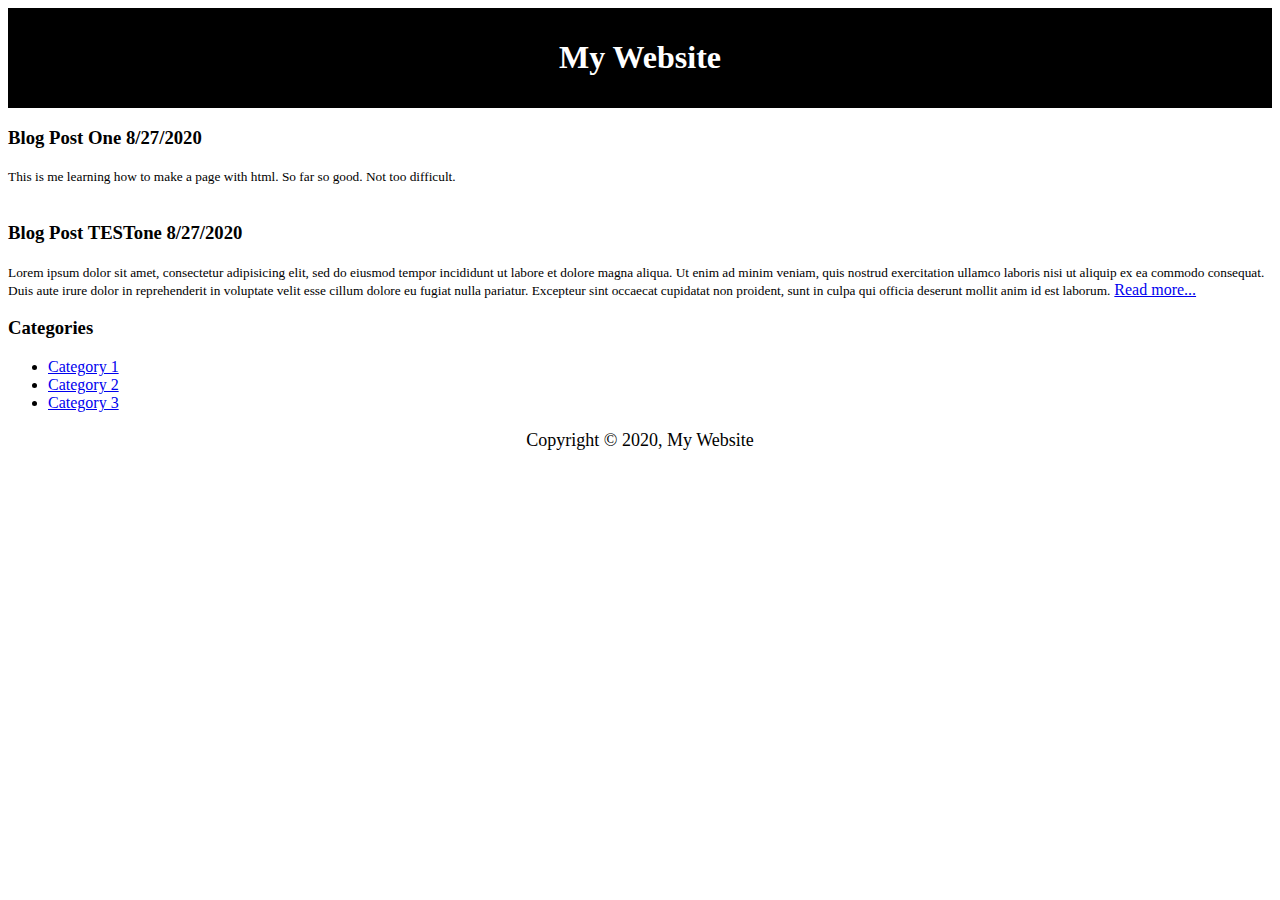
<file: Practice Files/blog.html>
<!DOCTYPE html>
<html lang="en" dir="ltr">
  <head>
    <meta charset="utf-8">
    <title>My Blog</title>
    <meta name="description" content="Awesome HTML Practice">
    <meta name="keywords" content="web design, web dev, html">
    <style type="text/css">
      #main-header{
        text-align: center;
        background-color: black;
        color: white;
        padding: 10px
      }
      #main-footer{
        text-align: center;
        font-size: 18px
      }
    </style>
  </head>
  <body>
    <header id="main-header">
      <h1>My Website</h1>
    </header>

    <section>
      <article class="">
        <h3>Blog Post One 8/27/2020</h3>
        <small>This is me learning how to make a page with html. So far so good. Not too difficult.</small>
      </article>

      <br>
      <article class="">
        <h3>Blog Post TESTone 8/27/2020</h3>
        <small>Lorem ipsum dolor sit amet, consectetur adipisicing elit, sed do eiusmod tempor incididunt ut
          labore et dolore magna aliqua. Ut enim ad minim veniam, quis nostrud exercitation ullamco laboris
          nisi ut aliquip ex ea commodo consequat. Duis aute irure dolor in reprehenderit in voluptate velit
          esse cillum dolore eu fugiat nulla pariatur. Excepteur sint occaecat cupidatat non proident, sunt
          in culpa qui officia deserunt mollit anim id est laborum.</small>
          <a href="post.html">Read more...</a>
        </article>
    </section>

    <aside>
      <h3>Categories</h3>
      <nav>
        <ul>
          <li><a href="#">Category 1</a></li>
          <li><a href="#">Category 2</a></li>
          <li><a href="#">Category 3</a></li>
        </ul>
      </nav>
    </aside>

    <footer id="main-footer"><p>Copyright &copy; 2020, My Website</p></footer>

  </body>
</html>
</file>
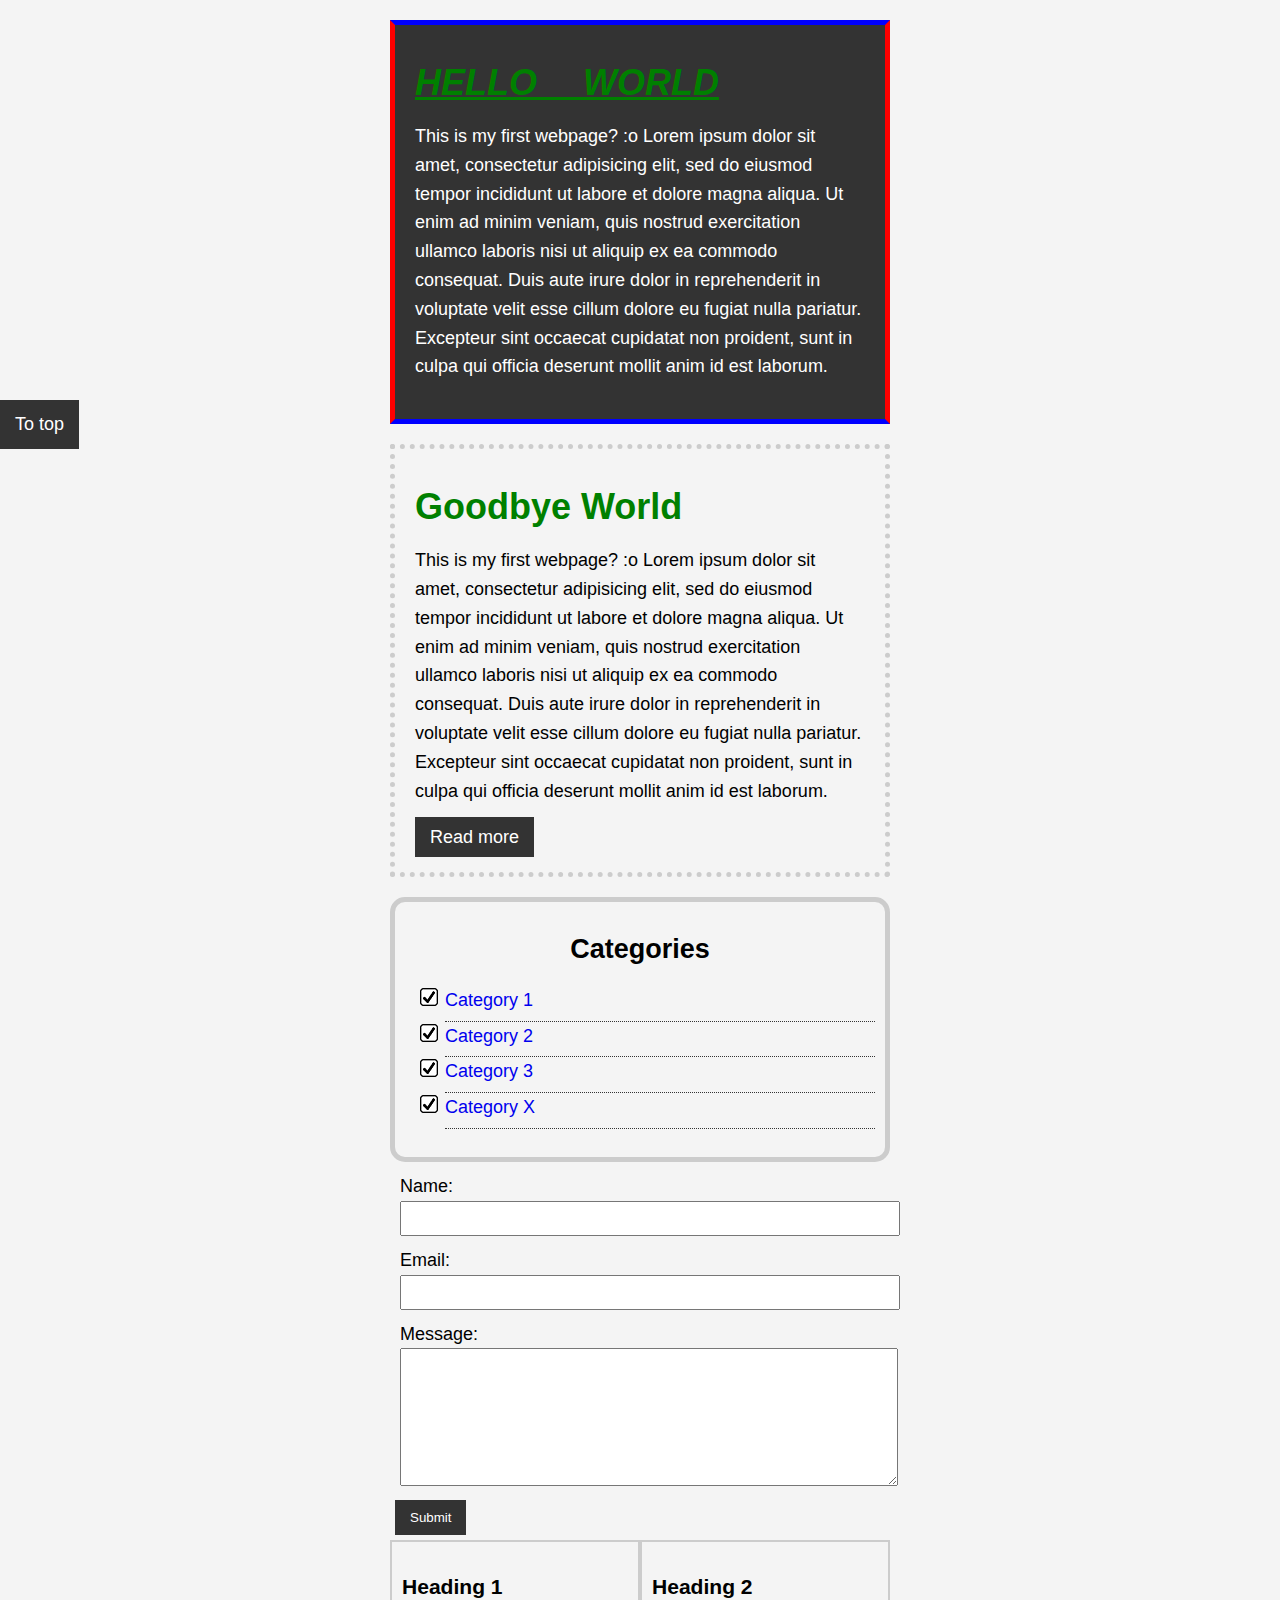
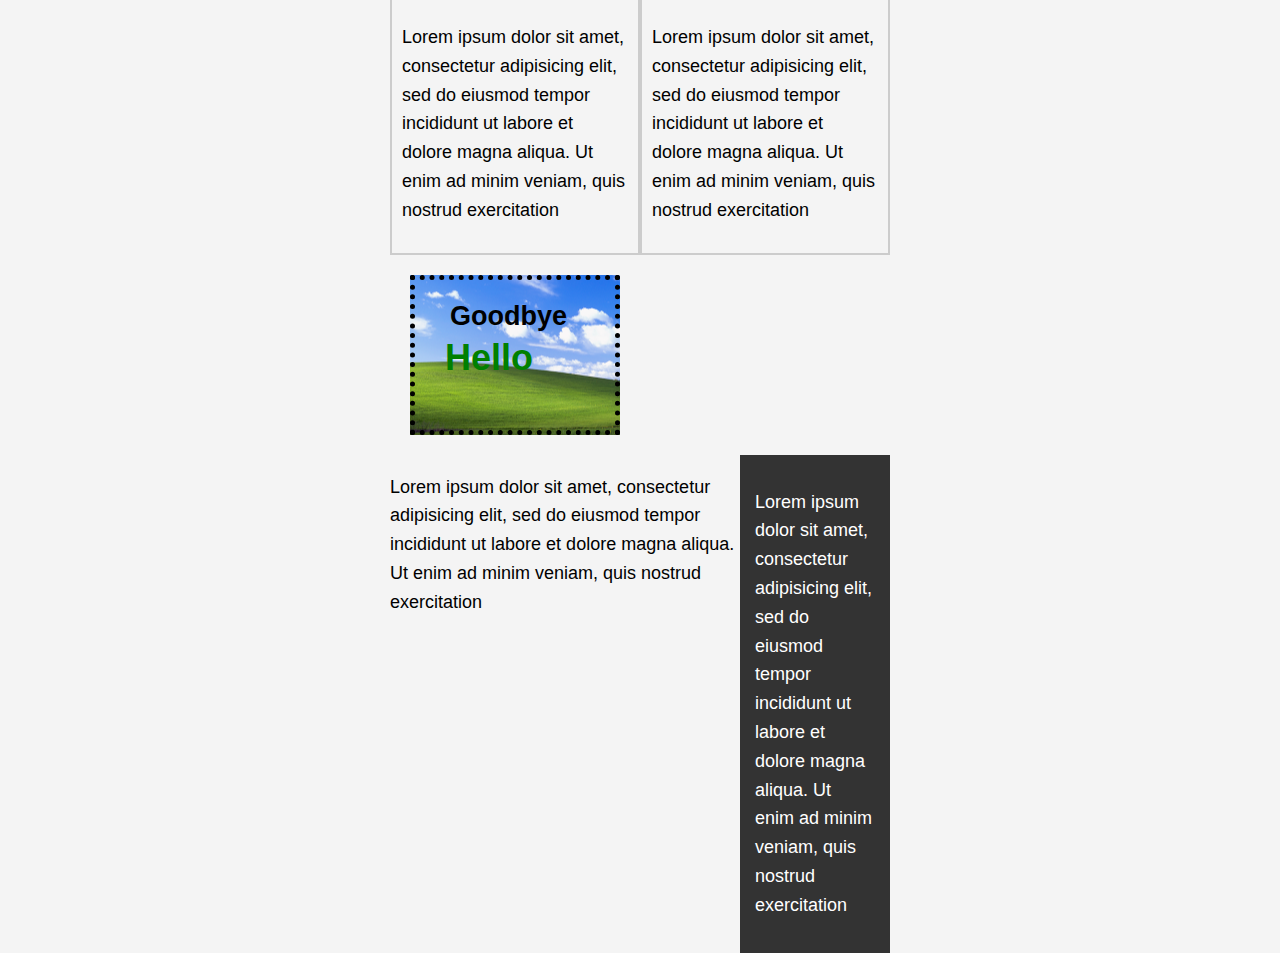
<file: Practice Files/index2.html>
<!DOCTYPE html>
<html lang="en" dir="ltr">
  <head>
    <meta charset="utf-8">
    <title>CSS Cheat Sheet</title>
    <link rel="stylesheet" type="text/css" href="style.css">
  </head>
  <body>
    <div class="container">
      <div class="box-1">
        <h1>Hello World</h1>
        <p>This is my first webpage? :o
        Lorem ipsum dolor sit amet, consectetur adipisicing elit, sed
        do eiusmod tempor incididunt ut labore et dolore magna aliqua.
        Ut enim ad minim veniam, quis nostrud exercitation ullamco
        laboris nisi ut aliquip ex ea commodo consequat. Duis aute
        irure dolor in reprehenderit in voluptate velit esse cillum
        dolore eu fugiat nulla pariatur. Excepteur sint occaecat
        cupidatat non proident, sunt in culpa qui officia deserunt
        mollit anim id est laborum.</p>
      </div>

      <div class="box-2">
        <h1>Goodbye World</h1>
        <p>This is my first webpage? :o
        Lorem ipsum dolor sit amet, consectetur adipisicing elit, sed
        do eiusmod tempor incididunt ut labore et dolore magna aliqua.
        Ut enim ad minim veniam, quis nostrud exercitation ullamco
        laboris nisi ut aliquip ex ea commodo consequat. Duis aute
        irure dolor in reprehenderit in voluptate velit esse cillum
        dolore eu fugiat nulla pariatur. Excepteur sint occaecat
        cupidatat non proident, sunt in culpa qui officia deserunt
        mollit anim id est laborum.</p>
        <a class="button" href="#">Read more</a>
      </div>

      <div class="categories">
        <h2>Categories</h2>
        <ul>
          <li><a href="#">Category 1</a></li>
          <li><a href="#">Category 2</a></li>
          <li><a href="#">Category 3</a></li>
          <li><a href="#">Category X</a></li>
        </ul>
      </div>

      <form class="my-form">
        <div class="form-group">
          <label>Name: </label>
          <input type="text" name="name">
        </div>
        <div class="form-group">
          <label>Email: </label>
          <input type="text" name="email">
        </div>
        <div class="form-group">
          <label>Message: </label>
          <textarea name="message" rows="8" cols="70"></textarea>
        </div>
        <input class="button" type="submit" name="" value="Submit">
      </form>

      <div class="block">
        <h3>Heading 1</h3>
        <p>Lorem ipsum dolor sit amet, consectetur adipisicing elit,
          sed do eiusmod tempor incididunt ut labore et dolore magna
          aliqua. Ut enim ad minim veniam, quis nostrud exercitation
        </p>
      </div>

      <div class="block">
        <h3>Heading 2</h3>
        <p>Lorem ipsum dolor sit amet, consectetur adipisicing elit,
          sed do eiusmod tempor incididunt ut labore et dolore magna
          aliqua. Ut enim ad minim veniam, quis nostrud exercitation
        </p>
      </div>

      <div class="clr"></div>

      <div class="p-box">
        <h1>Hello</h1>
        <h2>Goodbye</h2>
      </div>

      <div id="main-block">
        <p>Lorem ipsum dolor sit amet, consectetur adipisicing elit,
          sed do eiusmod tempor incididunt ut labore et dolore magna
          aliqua. Ut enim ad minim veniam, quis nostrud exercitation
        </p>
      </div>

      <div id="sidebar">
        <p>Lorem ipsum dolor sit amet, consectetur adipisicing elit,
          sed do eiusmod tempor incididunt ut labore et dolore magna
          aliqua. Ut enim ad minim veniam, quis nostrud exercitation
        </p>
      </div>

    </div> <!-- Container ends here -->

    <a class="fix-me button" href="#">To top</a>
    <div style="margin-top:500px;"></div>

  </body>
</html>
</file>
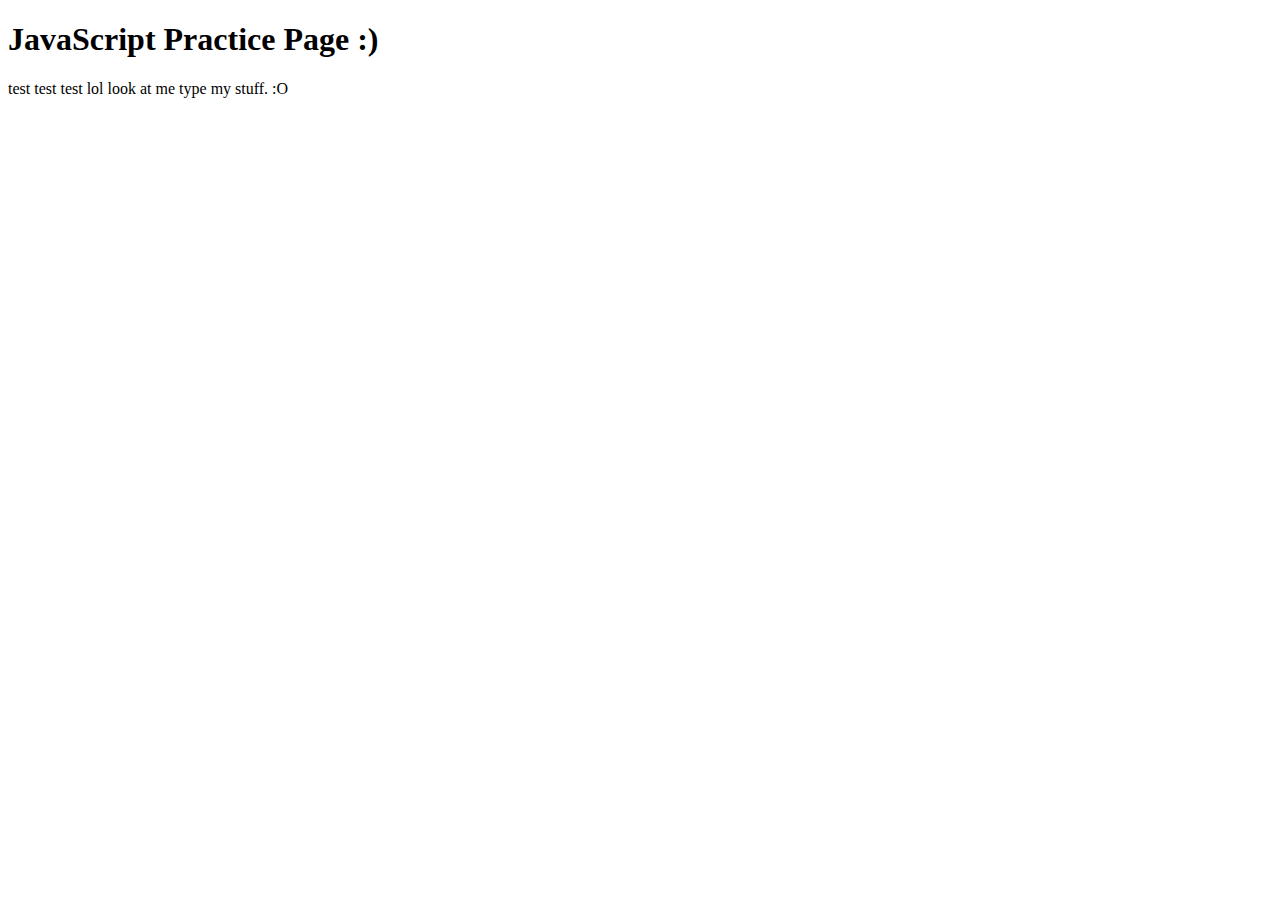
<file: Practice Files/jsHTML.html>
<!DOCTYPE html>
<html lang="en" dir="ltr">
  <head>
    <meta charset="utf-8">
    <title>JavaScript Practice Page</title>
  </head>
  <body>
    <h1>JavaScript Practice Page :)</h1>
    <p>test test test lol look at me type my stuff. :O</p>
  </body>

  <script src="main.js"></script>
</html>
</file>
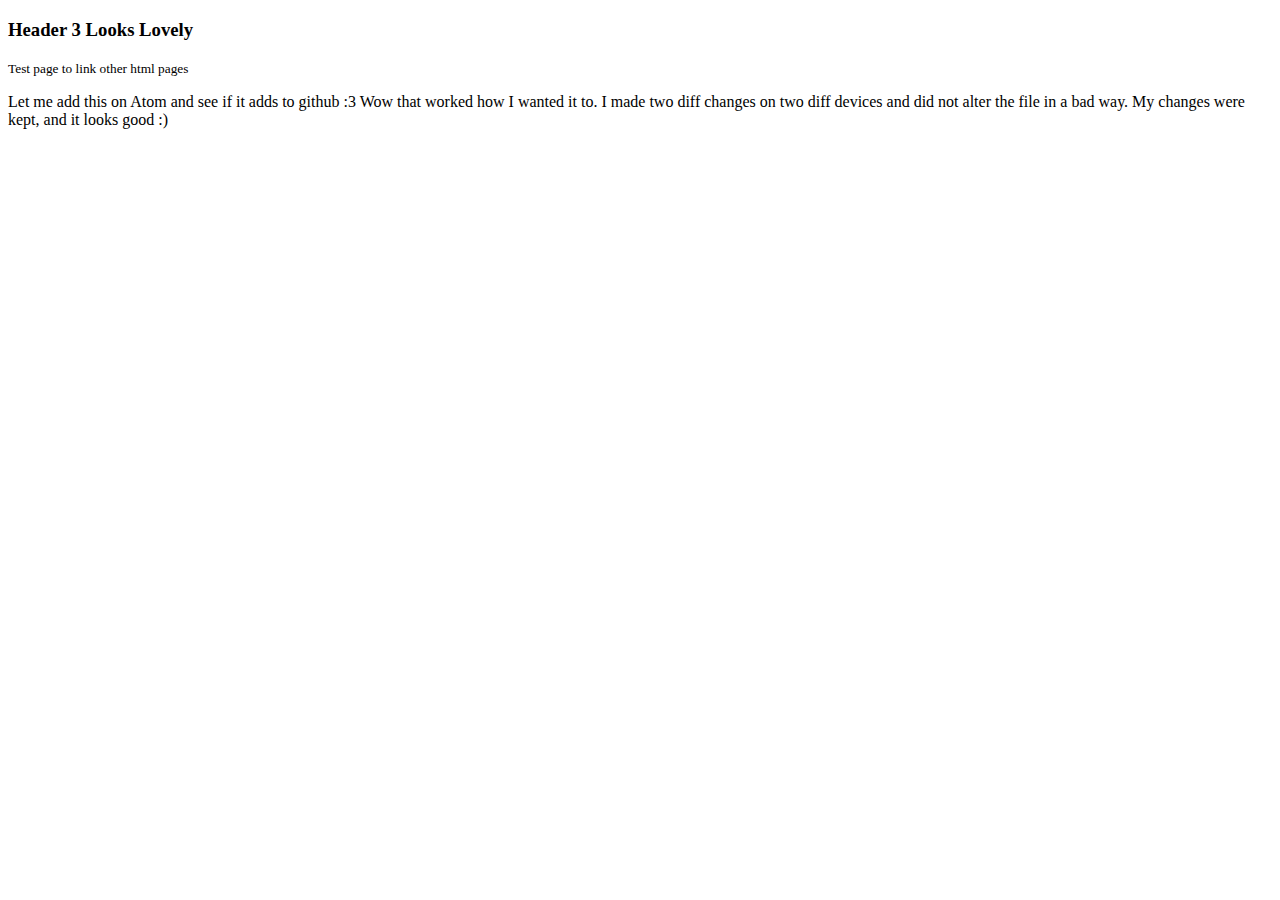
<file: Practice Files/post.html>
<!DOCTYPE html>
<html lang="en" dir="ltr">
  <head>
    <meta charset="utf-8">
    <title>Test for Post Page</title>
  </head>

  <body>
    <h3>Header 3 Looks Lovely</h3>
    <small>Test page to link other html pages</small>
    <p>Let me add this on Atom and see if it adds to github :3
    Wow that worked how I wanted it to. I made two diff changes on two diff devices and did not alter the file in a bad way.
    My changes were kept, and it looks good :)</p>
  </body>
</file>
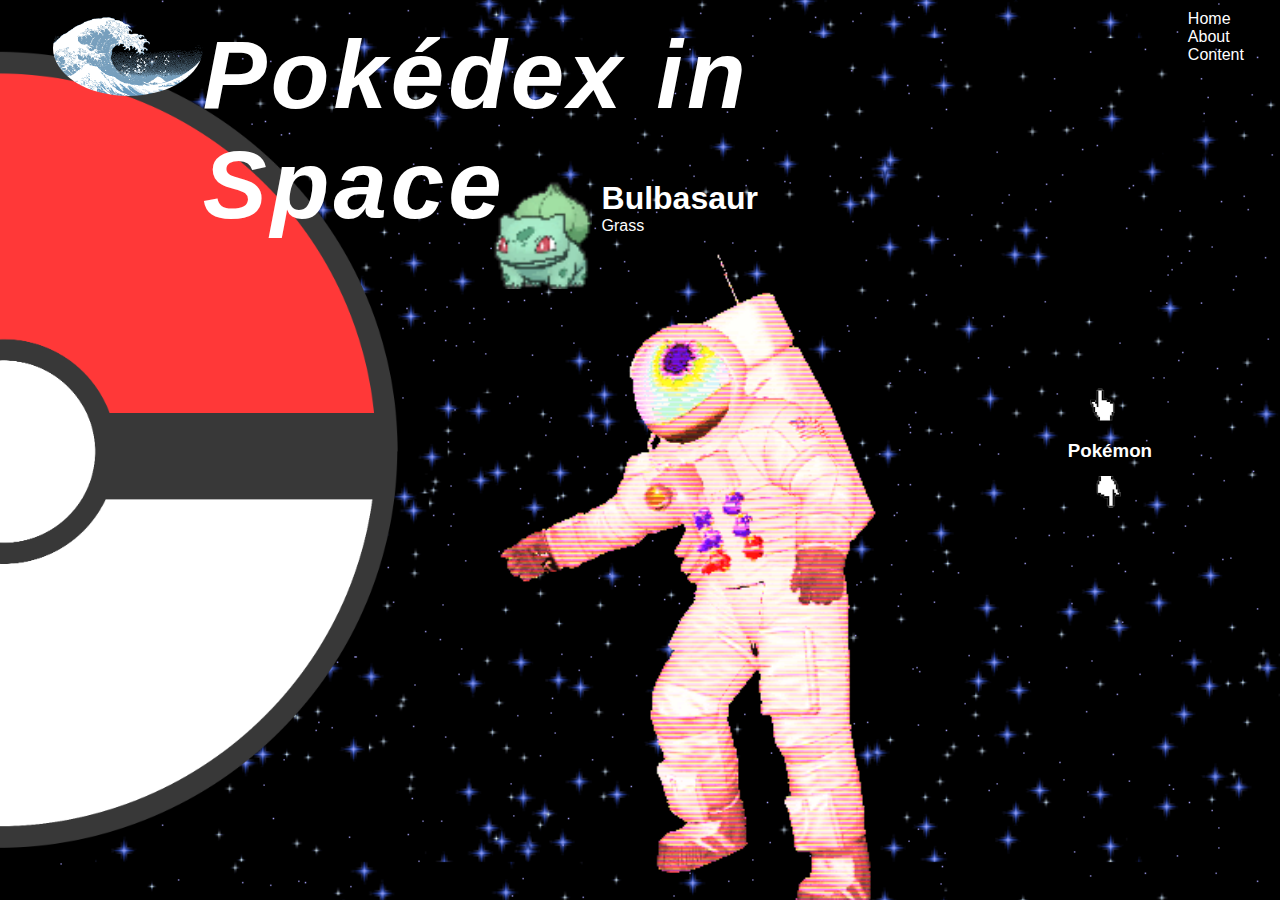
<file: Practice Files/myWebsite/about.html>
<!DOCTYPE html>
<html lang="en" dir="ltr">
  <head>
    <meta charset="utf-8">
    <title>"About" Pokemon Starter Page</title>
    <link rel="stylesheet" type="text/css" href="../myWebsite/css/styles.css">
  </head>
  <body>
    <div class="main">
      <nav>
        <div class="greatWave">
          <img src="images/greatWave.gif">
        </div>
        <div class="title">
          <h1>Pokédex in Space</h1>
        </div>
        <div class="nav-links">
          <ul>
            <li><a href="index.html">Home</a></li>
            <li><a href="about.html">About</a></li>
            <li><a href="#">Content</a></li>
          </ul>
        </div>
      </nav>
      <div class="overlay"></div>
      <div class="poke">
        <img src="images/pokeball.png" class="pokeball">
        <div id="circle">
          <div class="mon one">
            <img src="images/bulbasaur.gif">
            <div>
              <h1>Bulbasaur</h1>
              <p>Grass</p>
            </div>
          </div>
          <div class="mon two">
            <img src="images/charmander.gif">
            <div>
              <h1>Charmander</h1>
              <p>Fire</p>
            </div>
          </div>
          <div class="mon three">
            <img src="images/squirtle.gif">
            <div>
              <h1>Squirtle</h1>
              <p>Water</p>
            </div>
          </div>
          <div class="mon four">
            <img src="images/pikachu-libre.gif">
            <div>
              <h1>Pikachu Libre</h1>
              <p>Electric</p>
            </div>
          </div>
        </div>
      </div>
      <div class="controls">
        <img src="images/pointer.png" id="upBtn">
        <h3>Pokémon</h3>
        <img src="images/pointer.png" id="downBtn">
      </div>
      <div class="spaceman">
        <img src="images/spaceman.gif">
      </div>
    </div>

    <script>
      var circle = document.getElementById("circle")
      var upBtn = document.getElementById("upBtn")
      var downBtn = document.getElementById("downBtn")

      var rotateValue = circle.style.transform;
      var rotateSum;

      upBtn.onclick = function()
      {
        rotateSum = rotateValue + "rotate(-90deg)";
        circle.style.transform = rotateSum;
        rotateValue = rotateSum;
      }
      downBtn.onclick = function()
      {
        rotateSum = rotateValue + "rotate(90deg)";
        circle.style.transform = rotateSum;
        rotateValue = rotateSum;
      }
    </script>

  </body>
</html>
</file>
<file: Practice Files/style.css>
/* * means everything */
/* *{
  margin:0;
  padding:0;
} */

h1{
  color:green;
}
body{
  background-color:#f4f4f4;

  font-family:Arial, Helvetica, sans-serif;
  font-size:18px;
  font-weight:normal;
  /* same as above
  font: normal 18px Arial, Helvetica, sans-serif; */

  line-height:1.6em;
  margin:1;
}

a{
  text-decoration:none;
  color:000;
}

a:hover{
  color:red;
}

a:active{
  color:green;
}

.resize {
  width:200px;
  height:auto;
}

.container{
  /*width:960px; is a popular width  */
  width:500px;
  margin:auto;
}

.button{
  background-color:#333;
  color:#fff;
  padding:10px 15px;
  border:none;
}

.button:hover{
  background:red;
  color:white;
}

.clr{
  clear:both;
}

.box-1{
  background-color:#333333;
  color:#fff;

  border-right:5px red solid;
  border-left:5px red solid;
  border-top:5px blue solid;
  border-bottom:5px blue solid;
  /* or
  border:5px red solid;
  border-width:3px;
  border-bottom-width:10px;
  border-top-style:dotted; */

  padding:20px;
  margin-top:20px;
}

.box-1 h1{
  font-family:Arial;
  font-weight: 800;
  font-style: italic;
  text-decoration: underline;
  text-transform: uppercase;
  letter-spacing: 0.2m;
  word-spacing: 1em;
}

.box-2{
  border:5px dotted #ccc;
  padding:20px;
  margin:20px 0;
}

.categories{
  border:5px #ccc solid;
  padding:10px;
  border-radius:15px;
}

.categories h2{
  text-align:center;
}

.categories ul{
  padding:10;
  list-style:none;
}

.categories li{
  padding-bottom:6px;
  border-bottom:dotted 1px #333;

  list-style-image:url('images/check.png');
}

.my-form{
  padding:5px;
}

.my-form .form-group{
  padding:5px;
}

.my-form label{
  display:block;
}

.my-form input[type="text"], .my-form textarea{
  padding:8px;
  width:100%
}

.block{
  float:left;
  width:50%;
  border:2px solid #ccc;
  padding:10px;
  box-sizing:border-box;
}

#main-block{
  float:left;
  width:70%;
}

#sidebar{
  float:right;
  width:30%;
  background-color:#333;
  color:#fff;
  padding:15px;
  box-sizing:border-box;
}

.p-box{
  text-align:center;
  width:200px;
  height:150px;
  border: dotted 5px #000;
  margin:20px;
  position:relative;
  background-image:url('images/winXP.png');
  background-position:center;
}

.p-box h1{
  position:absolute;
  top:40px;
  left:30px;

}

.p-box h2{
  position: absolute;
  left:35px;
}

.fix-me{
  position:fixed;
  top:400px;
  left:0;
}
</file>
<file: Practice Files/myWebsite/css/styles.css>
*{
  margin:0;
  padding:0;
  font-family:Impact, Charcoal, sans-serif;
}

nav{
  position:sticky;
  z-index:1;
  display:flex;
}

.main{
  width:100%;
  height: 100vh;
  position:relative;
  overflow:hidden;
  /* background: linear-gradient(to right, #333, #30A9BF) /* cool gradient background */ */
  background-image:url('images/spaceTwinkle.gif');
  background-image:url('../images/spaceTwinkle.gif');
  background-position:center;
  background-size:1800px;
}

.greatWave{
  flex-basis:20%;
}

.greatWave img{
  border-radius:90%;
  width:150px;
  float:right;

}

.title{
  padding:10px;
  padding-top:20px;
  padding-left:0px;
  color:#fff;
  font-style:italic;
  font-size:48px;
  letter-spacing: 4px;
}

.nav-links ul{
  list-style:none;
  margin-top:10px;
  padding-left:270px;
}

.nav-links li{
  display:inline-block;

}

.nav-links a{
  color:#fff;
  padding:8px;
  text-decoration:none;
}

.poke{
  width:1000px;
  height:1000px;
  position:absolute;
  top:50%;
  left:-15%;
  transform:translateY(-50%);
}

#circle{
  width:1500px;
  height:1500px;
  position:absolute;
  top:-22%;
  left:-50%;
  border-radius:50%;
  transform:rotate(0deg);
  /* background:#ccc; */
  transition:1s;
}

.mon{
  position:absolute;
  display:flex;
  color:#fff;
}

.mon h1{
  margin-left:10px;
}

.mon p{
  margin-left:10px;

}

.mon img{
  width: 100px;
}

.one{
  top:450px;
  right:50px;
}

.two{
  top:100px;
  left:365px;
  transform:rotate(-90deg);
}

.three{
  bottom:460px;
  left:85px;
  transform:rotate(-180deg);
}

.four{
  bottom:96px;
  right:352px;
  transform:rotate(-270deg);
}

.four img{
  width:125px;
  height:auto;
}

.pokeball{
  width:800px;
  position:absolute;
  top:50%;
  left:-21%;
  transform:translateY(-50%);
  z-index:1;
}

.controls{
  position:absolute;
  right:10%;
  top:50%;
  transform:translateY(-50%);
}

.controls h3{
  margin:15px 0;
  color:#fff;
}

.spaceman{
  position:absolute;
  right:30%;
}

.spaceman img{
  width:400px;
  height:auto;
}

#upBtn{
  color: white;
  width:25px;
  margin-left:22px;
  cursor:pointer;
  transform:rotate(deg);
}

#downBtn{
  width:25px;
  margin-left:28px;
  cursor:pointer;
  transform:rotate(-180deg);
}

/* .overlay{
  width:0;
  height:0;
  border-top:500px solid white;
  border-bottom:500px solid white;
  border-right:500px solid #fff;
  border-left:500px solid white;
  position:absolute;
  left:0;
  right:0;
} */
</file>
